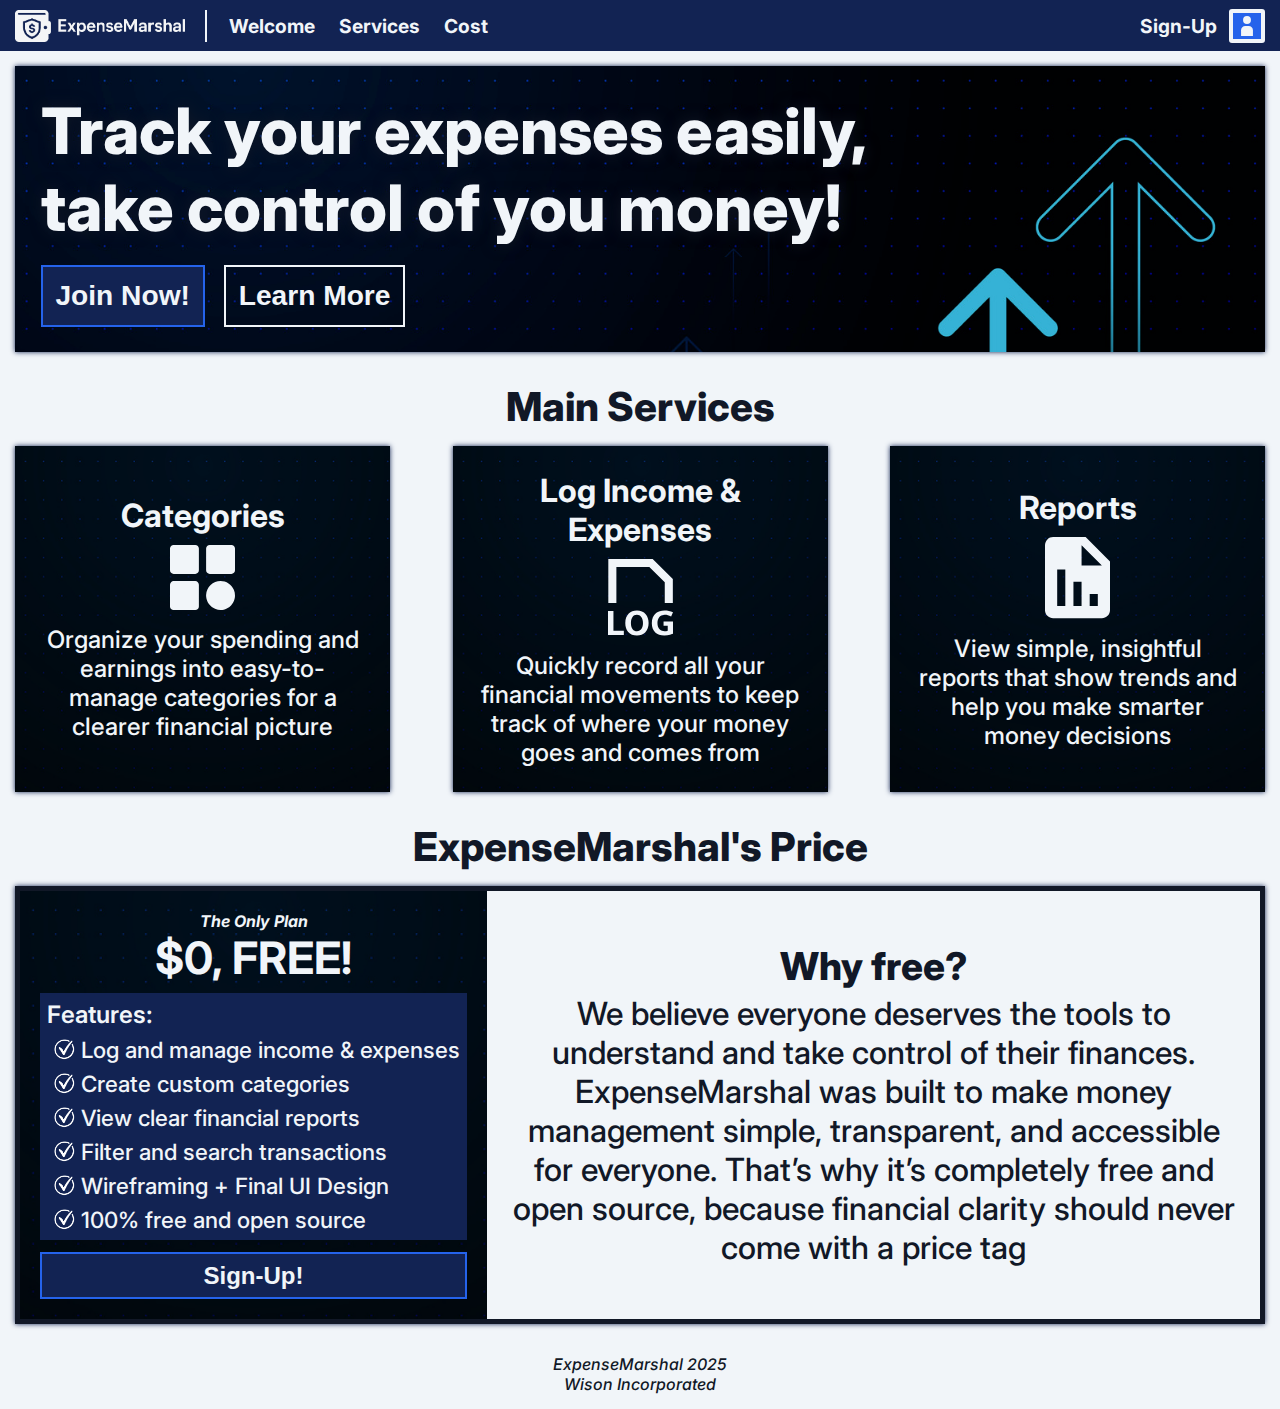
<file: index.html>
<!DOCTYPE html>
<html lang="en">

<head>
    <meta name="description" content="ExpenseMarshal is a free, open-source tool that helps you log expenses, organize categories, and view clear reports to take control of your finances.">
    <meta charset="UTF-8" content="text format">
    <meta name="viewport" content="width=device-width, initial-scale=1.0">
    <title>ExpenseMarshal</title>
    <link rel="icon" href="./img/logo_and_header/ExpenseMarshal_Logo_White_32x32.png" type="image/png" sizes="32x32">
    <link rel="stylesheet" href="./css/style.css">
    <link rel="stylesheet" href="./css/size_style.css">
    <link rel="preconnect" href="https://fonts.googleapis.com">
    <link rel="preconnect" href="https://fonts.gstatic.com" crossorigin>
    <link rel="stylesheet" href="https://fonts.googleapis.com/css2?family=Inter:ital,opsz,wght@0,14..32,100..900;1,14..32,100..900&display=swap">
</head>

<body>
    <main>
    <!-------------------------------------------HEADER--------------------------------------------->
    <section id="header">
        <header>
            <div id="hamburger">
                <button onclick="index_dropDown_menu()" aria-label="Hamburger Menu"><svg viewBox="0 0 32 32"><path d="M4,10h24c1.104,0,2-0.896,2-2s-0.896-2-2-2H4C2.896,6,2,6.896,2,8S2.896,10,4,10z M28,14H4c-1.104,0-2,0.896-2,2  s0.896,2,2,2h24c1.104,0,2-0.896,2-2S29.104,14,28,14z M28,22H4c-1.104,0-2,0.896-2,2s0.896,2,2,2h24c1.104,0,2-0.896,2-2  S29.104,22,28,22z"/></svg></button>
            </div>
            <div id="header_left">
                <div>
                    <img loading="eager" src="./img/logo_and_header/ExpenseMarshal Logo (white).png" alt="COMPANY LOGO">
                </div>
                <nav>
                    <ul>
                        <li><a href="#">Welcome</a></li>
                        <li><a href="#services">Services</a></li>
                        <li><a href="#cost">Cost</a></li>
                    </ul>
                </nav>
            </div>
            <div id="header_right">
                <a href="sign-up.html">Sign-Up</a>
                <div title="Log-In">
                    <a href="log-in.html"><div>
                        <button aria-label="Log-In"><svg viewBox="0 0 60.671 60.671">
                            <g>
                                <ellipse cx="30.336" cy="12.097" rx="11.997" ry="12.097"/>
                                <path d="M35.64,30.079H25.031c-7.021,0-12.714,5.739-12.714,12.821v17.771h36.037V42.9C48.354,35.818,42.661,30.079,35.64,30.079z" />
                            </g>
                        </svg></button>
                    </div></a>
                </div>
            </div>
        </header>
        <div id="index_drop-down">
            <nav>
                <ul>
                    <li><a onclick="index_dropDown_menu()" href="#">Welcome</a></li>
                    <li><a onclick="index_dropDown_menu()" href="#services">Services</a></li>
                    <li><a onclick="index_dropDown_menu()" href="#cost">Cost</a></li>
                    <li><a onclick="index_dropDown_menu()" href="log-in.html">Log in</a></li>
                    <li><a onclick="index_dropDown_menu()" href="sign-up.html">Sign-Up</a></li>
                </ul>
            </nav>
        </div>
    </section>
    <div id="top_space">Howdy!: this is hidden text</div>
    <!-------------------------------------------HERO--------------------------------------------->
    <section id="hero">
        <div>
            <p>Track your expenses easily, <br>take control of you money!</p>
        </div>
        <div class="buttons">
            <a href="sign-up.html"><button aria-label="Sign-Up">Join Now!</button></a>
            <button aria-label="More info about the software">Learn More</button>
        </div>
    </section>
    <!-------------------------------------------SERVICES--------------------------------------------->
    <section id="services">
        <div><p>Main Services</p></div>
        <div id="services">
            <div>
                <h2>Categories</h2>
                <div><svg viewBox="0 0 80 80"><path d="M31.1111 0H4.44444C3.2657 0 2.13524 0.468252 1.30175 1.30175C0.468252 2.13524 0 3.2657 0 4.44444V31.1111C0 32.2899 0.468252 33.4203 1.30175 34.2538C2.13524 35.0873 3.2657 35.5556 4.44444 35.5556H31.1111C32.2899 35.5556 33.4203 35.0873 34.2538 34.2538C35.0873 33.4203 35.5556 32.2899 35.5556 31.1111V4.44444C35.5556 3.2657 35.0873 2.13524 34.2538 1.30175C33.4203 0.468252 32.2899 0 31.1111 0ZM75.5556 0H48.8889C47.7102 0 46.5797 0.468252 45.7462 1.30175C44.9127 2.13524 44.4444 3.2657 44.4444 4.44444V31.1111C44.4444 32.2899 44.9127 33.4203 45.7462 34.2538C46.5797 35.0873 47.7102 35.5556 48.8889 35.5556H75.5556C76.7343 35.5556 77.8648 35.0873 78.6983 34.2538C79.5318 33.4203 80 32.2899 80 31.1111V4.44444C80 3.2657 79.5318 2.13524 78.6983 1.30175C77.8648 0.468252 76.7343 0 75.5556 0ZM31.1111 44.4444H4.44444C3.2657 44.4444 2.13524 44.9127 1.30175 45.7462C0.468252 46.5797 0 47.7102 0 48.8889V75.5556C0 76.7343 0.468252 77.8648 1.30175 78.6983C2.13524 79.5318 3.2657 80 4.44444 80H31.1111C32.2899 80 33.4203 79.5318 34.2538 78.6983C35.0873 77.8648 35.5556 76.7343 35.5556 75.5556V48.8889C35.5556 47.7102 35.0873 46.5797 34.2538 45.7462C33.4203 44.9127 32.2899 44.4444 31.1111 44.4444ZM62.2222 44.4444C65.7005 44.4445 69.1023 45.4648 72.0064 47.3791C74.9105 49.2934 77.1892 52.0175 78.5604 55.2141C79.9315 58.4107 80.3348 61.9393 79.7204 65.3628C79.1059 68.7864 77.5007 71.9545 75.1034 74.4747C72.7062 76.9949 69.6223 78.7566 66.2338 79.5415C62.8453 80.3264 59.3009 80.1 56.0398 78.8904C52.7786 77.6808 49.9439 75.5411 47.8868 72.7363C45.8297 69.9316 44.6406 66.585 44.4667 63.1111L44.4444 62.2222L44.4667 61.3333C44.6947 56.778 46.6649 52.4845 49.9697 49.341C53.2745 46.1975 57.6611 44.4444 62.2222 44.4444Z"/></svg></div>
                <p>Organize your spending and earnings into easy-to-manage categories for a clearer financial picture</p>
            </div>
            <div>
                <h2>Log Income & Expenses</h2>
                <div><svg viewBox="0 0 68 80"><path fill-rule="evenodd" clip-rule="evenodd" d="M46.7327 0H0.332774V46.0593H8.76918V8.37447H43.2316L59.3872 24.4113V46.0593H67.8234V20.9361L46.7327 0ZM0 79.5568V54.4391H5.69651V75.1253H16.5715V79.5568H0ZM30.2858 53.9959C34.2621 53.9959 37.3097 55.2485 39.4287 57.7538C41.4645 60.1528 42.4823 63.2371 42.4822 67.0068C42.4822 71.131 41.2798 74.4104 38.8751 76.8449C36.8037 78.9483 33.9406 80 30.2858 80C26.3095 80 23.2619 78.7474 21.1429 76.2421C19.1073 73.8431 18.0894 70.7115 18.0894 66.8472C18.0894 62.8056 19.2918 59.5677 21.6966 57.1334C23.7798 55.0417 26.6429 53.9959 30.2858 53.9959ZM30.268 58.4274C28.2085 58.4274 26.6192 59.2782 25.5 60.98C24.4882 62.5161 23.9823 64.4896 23.9823 66.9004C23.9823 69.6895 24.5834 71.8521 25.7857 73.3883C26.9167 74.8418 28.4168 75.5685 30.2858 75.5685C32.3335 75.5685 33.9287 74.7118 35.0716 72.9983C36.0834 71.4856 36.5893 69.4885 36.5893 67.0068C36.5893 64.277 35.9882 62.1439 34.7859 60.6076C33.6549 59.1541 32.1488 58.4274 30.2678 58.4274M68 65.5002V78.316C66.5476 78.8006 65.5238 79.1197 64.9285 79.2732C63.0833 79.7577 61.1012 80 58.9821 80C54.8153 80 51.6427 78.9601 49.4643 76.8802C47.0476 74.5877 45.8392 71.3911 45.8392 67.2904C45.8392 62.5752 47.3392 59.0182 50.3392 56.6193C52.5178 54.8705 55.4583 53.996 59.1606 53.9959C62.3274 53.9959 65.2739 54.569 68 55.7153L66.0536 60.1291C64.7678 59.4911 63.6428 59.0449 62.6784 58.7907C61.7141 58.5367 60.6547 58.4097 59.4999 58.4097C56.7381 58.4097 54.7024 59.3019 53.3927 61.0863C52.2856 62.5988 51.732 64.59 51.732 67.06C51.732 70.0262 52.5654 72.2597 54.2321 73.7604C55.5654 74.9658 57.2202 75.5685 59.1964 75.5685C60.3511 75.5685 61.4464 75.3735 62.482 74.9836V69.9315H58.1251V65.5002H68Z"/></svg></div>
                <p>Quickly record all your financial movements to keep track of where your money goes and comes from</p>
            </div>
            <div>
                <h2>Reports</h2>
                <div><svg viewBox="0 0 64 80"><path d="M64 24L40 0H8C5.87827 0 3.84344 0.842854 2.34315 2.34315C0.842854 3.84344 0 5.87827 0 8V72C0 74.1217 0.842854 76.1566 2.34315 77.6569C3.84344 79.1571 5.87827 80 8 80H56C58.1217 80 60.1566 79.1571 61.6569 77.6569C63.1571 76.1566 64 74.1217 64 72V24ZM20 68H12V32H20V68ZM36 68H28V44H36V68ZM52 68H44V56H52V68ZM40 28H36V8L56 28H40Z"/></svg></div>
                <p>View simple, insightful reports that show trends and help you make smarter money decisions</p>
            </div>
        </div>
    </section>
    <!-------------------------------------------COST--------------------------------------------->
    <section id="cost">
        <p>ExpenseMarshal's Price</p>
        <div>
            <div id="cost_free">
                <p><b><i>The Only Plan</i></b></p>
                <h3>$0, FREE!</h3>
                <p>Features:</p>
                <ul>
                    <li><img src="./img/home/cost/Checkmark_White.png" alt="-" loading="lazy">Log and manage income & expenses</li>
                    <li><img src="./img/home/cost/Checkmark_White.png" alt="-" loading="lazy">Create custom categories</li>
                    <li><img src="./img/home/cost/Checkmark_White.png" alt="-" loading="lazy">View clear financial reports</li>
                    <li><img src="./img/home/cost/Checkmark_White.png" alt="-" loading="lazy">Filter and search transactions</li>
                    <li><img src="./img/home/cost/Checkmark_White.png" alt="-" loading="lazy">Wireframing + Final UI Design</li>
                    <li><img src="./img/home/cost/Checkmark_White.png" alt="-" loading="lazy">100% free and open source</li>
                </ul>
                <a href="sign-up.html" id="c_sign-up_button"><button aria-label="Sign-up">Sign-Up!</button></a>
            </div>
            <div id="cost_text">
                <h3>Why free?</h3>
                <p>We believe everyone deserves the tools to understand and take control of their finances. ExpenseMarshal was built to make money management simple, transparent, and accessible for everyone. That’s why it’s completely free and open source, because financial clarity should never come with a price tag</p>
            </div>
        </div>
    </section>
    <!-------------------------------------------BOTTOM--------------------------------------------->
    <section class="bottom">
        <div><p><i>ExpenseMarshal 2025<br>Wison Incorporated</i></p></div>
    </section>
    </main>
    <script src="./js/script.js"></script>
    <div id="size_error">
        <h2>:(</h2>
        <p>Sorry, your resolution is not supported</p>
        <p>If you have this page windowed, making the window bigger might solve your problem</p>
        <p>If you are on a mobile device, maybe landscape orientation might help</p>
        <p>If nothing works, sorry once again…</p>
        <p>- ExpenseMarshal</p>
    </div>
</body>

</html>
</file>
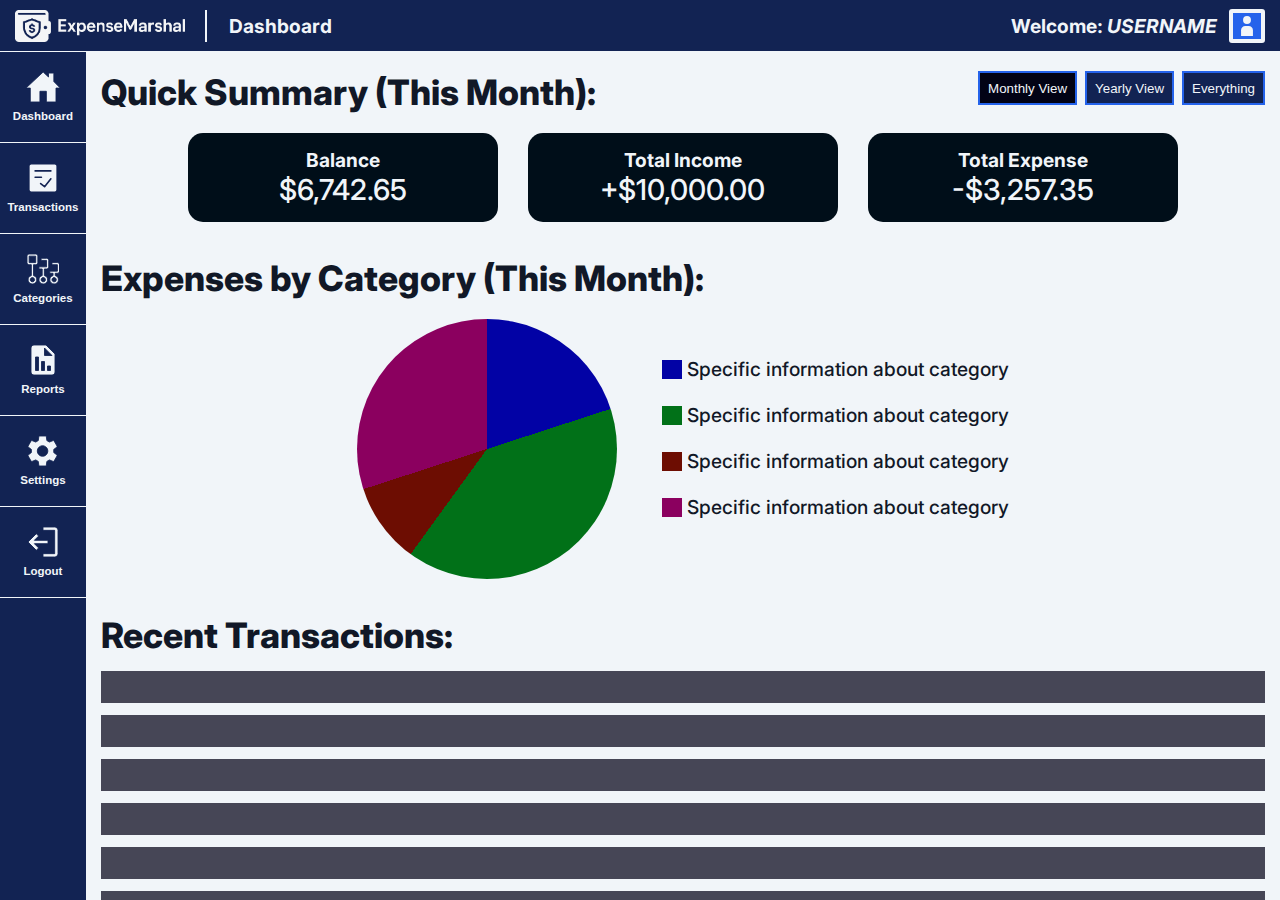
<file: dashboard_home.html>
<!DOCTYPE html>
<html lang="en">

<head>
    <meta name="description" content="ExpenseMarshal is a free, open-source tool that helps you log expenses, organize categories, and view clear reports to take control of your finances.">
    <meta charset="UTF-8" content="text format">
    <meta name="viewport" content="width=device-width, initial-scale=1.0">
    <title>ExpenseMarshal</title>
    <link rel="icon" href="./img/logo_and_header/ExpenseMarshal_Logo_White_32x32.png" type="image/png" sizes="32x32">
    <link rel="stylesheet" href="./css/style.css">
    <link rel="stylesheet" href="./css/size_style.css">
    <link rel="preconnect" href="https://fonts.googleapis.com">
    <link rel="preconnect" href="https://fonts.gstatic.com" crossorigin>
    <link rel="stylesheet" href="https://fonts.googleapis.com/css2?family=Inter:ital,opsz,wght@0,14..32,100..900;1,14..32,100..900&display=swap">
</head>

<body>
    <main>
    <!-------------------------------------------TOP HEADER--------------------------------------------->
    <section id="header">
        <header>
            <div id="hamburger">
                <button onclick="dashboard_dropDown_menu()"><svg viewBox="0 0 32 32"><path d="M4,10h24c1.104,0,2-0.896,2-2s-0.896-2-2-2H4C2.896,6,2,6.896,2,8S2.896,10,4,10z M28,14H4c-1.104,0-2,0.896-2,2  s0.896,2,2,2h24c1.104,0,2-0.896,2-2S29.104,14,28,14z M28,22H4c-1.104,0-2,0.896-2,2s0.896,2,2,2h24c1.104,0,2-0.896,2-2  S29.104,22,28,22z"/></svg></button>
            </div>
            <div id="header_left">
                <div>
                    <img loading="eager" src="./img/logo_and_header/ExpenseMarshal Logo (white).png" alt="COMPANY LOGO">
                </div>
                <nav>
                    <ul>
                        <li><a class="h_dashboard">Dashboard</a></li>
                    </ul>
                </nav>
            </div>
            <div id="header_right">
                <a class="h_dashboard">Welcome: <i>USERNAME</i></a>
                <div>
                    <a><div title="Account Settings">
                        <button><svg viewBox="0 0 60.671 60.671">
                            <g>
                                <ellipse cx="30.336" cy="12.097" rx="11.997" ry="12.097"/>
                                <path d="M35.64,30.079H25.031c-7.021,0-12.714,5.739-12.714,12.821v17.771h36.037V42.9C48.354,35.818,42.661,30.079,35.64,30.079z" />
                            </g>
                        </svg></button>
                    </div></a>
                </div>
            </div>
        </header>
    </section>
    <!-------------------------------------------TOP HEADER & CONTINUATION--------------------------------------------->
    <div id="d_main">
        <div id="side_bar">
            <a><button id="btn_dashboard"><div>
                <svg viewBox="0 0 40 35"><path d="M32.5 11.1516V1.25H26.25V5.81641L20 0L0 18.75H5V35H16.25V22.5H23.75V35H35V18.75H40L32.5 11.1516Z"/></svg>
                <p>Dashboard</p>
            </div></button></a>
            <a><button id="btn_transactions"><div>
                <svg viewBox="0 0 37 37"><path d="M33.0833 1H3.91667C3.14312 1 2.40125 1.30729 1.85427 1.85427C1.30729 2.40125 1 3.14312 1 3.91667V33.0833C1 33.8569 1.30729 34.5987 1.85427 35.1457C2.40125 35.6927 3.14312 36 3.91667 36H33.0833C33.8569 36 34.5987 35.6927 35.1457 35.1457C35.6927 34.5987 36 33.8569 36 33.0833V3.91667C36 3.14312 35.6927 2.40125 35.1457 1.85427C34.5987 1.30729 33.8569 1 33.0833 1Z" stroke-width="2" stroke-linecap="round" stroke-linejoin="round"/><path d="M15.5834 25.3056L20.4445 29.1944L28.2223 19.4722M8.77783 9.75H28.2223M8.77783 17.5278H16.5556" stroke-width="2" stroke-linecap="round" stroke-linejoin="round"/></svg>
                <p>Transactions</p>
            </div></button></a>
            <a><button id="btn_categories"><div>
                <svg viewBox="0 0 38 35"><path d="M35.4667 9.99465H29.1333V12.4933H35.4667V19.9893H26.6V22.488H30.4V25.164C29.206 25.4681 28.1654 26.1913 27.4732 27.198C26.7811 28.2046 26.485 29.4257 26.6404 30.6324C26.7958 31.839 27.392 32.9483 28.3173 33.7523C29.2426 34.5564 30.4335 35 31.6667 35C32.8999 35 34.0907 34.5564 35.016 33.7523C35.9413 32.9483 36.5376 31.839 36.693 30.6324C36.8483 29.4257 36.5522 28.2046 35.8601 27.198C35.168 26.1913 34.1274 25.4681 32.9333 25.164V22.488H35.4667C36.1382 22.487 36.782 22.2234 37.2569 21.755C37.7318 21.2867 37.999 20.6517 38 19.9893V12.4933C38 11.8306 37.7331 11.1951 37.258 10.7265C36.7829 10.2579 36.1385 9.99465 35.4667 9.99465ZM34.2 29.984C34.2 30.4781 34.0514 30.9612 33.7731 31.3721C33.4947 31.783 33.099 32.1033 32.6361 32.2924C32.1732 32.4815 31.6639 32.531 31.1724 32.4346C30.681 32.3382 30.2296 32.1002 29.8753 31.7508C29.521 31.4013 29.2798 30.9561 29.182 30.4714C29.0843 29.9867 29.1344 29.4843 29.3262 29.0278C29.5179 28.5712 29.8426 28.181 30.2592 27.9064C30.6758 27.6318 31.1656 27.4853 31.6667 27.4853C32.3382 27.4863 32.982 27.7499 33.4569 28.2182C33.9318 28.6866 34.199 29.3216 34.2 29.984ZM22.8 4.99733H16.4667V7.49599H22.8V14.992H13.9333V17.4906H17.7333V25.164C16.5393 25.4681 15.4987 26.1913 14.8066 27.198C14.1144 28.2046 13.8183 29.4257 13.9737 30.6324C14.1291 31.839 14.7253 32.9483 15.6506 33.7523C16.5759 34.5564 17.7668 35 19 35C20.2332 35 21.4241 34.5564 22.3494 33.7523C23.2747 32.9483 23.8709 31.839 24.0263 30.6324C24.1817 29.4257 23.8856 28.2046 23.1934 27.198C22.5013 26.1913 21.4607 25.4681 20.2667 25.164V17.4906H22.8C23.4719 17.4906 24.1162 17.2274 24.5913 16.7588C25.0664 16.2902 25.3333 15.6547 25.3333 14.992V7.49599C25.3333 6.8333 25.0664 6.19776 24.5913 5.72917C24.1162 5.26058 23.4719 4.99733 22.8 4.99733ZM21.5333 29.984C21.5333 30.4781 21.3848 30.9612 21.1064 31.3721C20.828 31.783 20.4324 32.1033 19.9695 32.2924C19.5066 32.4815 18.9972 32.531 18.5058 32.4346C18.0144 32.3382 17.563 32.1002 17.2087 31.7508C16.8544 31.4013 16.6131 30.9561 16.5153 30.4714C16.4176 29.9867 16.4678 29.4843 16.6595 29.0278C16.8512 28.5712 17.176 28.181 17.5926 27.9064C18.0092 27.6318 18.499 27.4853 19 27.4853C19.6716 27.4863 20.3154 27.7499 20.7902 28.2182C21.2651 28.6866 21.5323 29.3216 21.5333 29.984ZM10.1333 0H2.53333C1.86145 0 1.21709 0.263251 0.741996 0.731841C0.266904 1.20043 0 1.83598 0 2.49866V9.99465C0 10.6573 0.266904 11.2929 0.741996 11.7615C1.21709 12.2301 1.86145 12.4933 2.53333 12.4933H5.06667V25.164C3.87263 25.4681 2.83203 26.1913 2.1399 27.198C1.44778 28.2046 1.15166 29.4257 1.30705 30.6324C1.46244 31.839 2.05866 32.9483 2.98397 33.7523C3.90928 34.5564 5.10014 35 6.33333 35C7.56653 35 8.75739 34.5564 9.68269 33.7523C10.608 32.9483 11.2042 31.839 11.3596 30.6324C11.515 29.4257 11.2189 28.2046 10.5268 27.198C9.83464 26.1913 8.79403 25.4681 7.6 25.164V12.4933H10.1333C10.8052 12.4933 11.4496 12.2301 11.9247 11.7615C12.3998 11.2929 12.6667 10.6573 12.6667 9.99465V2.49866C12.6667 1.83598 12.3998 1.20043 11.9247 0.731841C11.4496 0.263251 10.8052 0 10.1333 0ZM8.86667 29.984C8.86667 30.4781 8.71809 30.9612 8.43972 31.3721C8.16136 31.783 7.7657 32.1033 7.3028 32.2924C6.83989 32.4815 6.33052 32.531 5.8391 32.4346C5.34769 32.3382 4.89629 32.1002 4.542 31.7508C4.1877 31.4013 3.94643 30.9561 3.84868 30.4714C3.75093 29.9867 3.8011 29.4843 3.99284 29.0278C4.18458 28.5712 4.50928 28.181 4.92589 27.9064C5.34249 27.6318 5.83229 27.4853 6.33333 27.4853C7.00522 27.4853 7.64958 27.7485 8.12467 28.2171C8.59976 28.6857 8.86667 29.3213 8.86667 29.984ZM2.53333 9.99465V2.49866H10.1333L10.1359 9.99465H2.53333Z"/></svg>
                <p>Categories</p>
            </div></button></a>
            <a><button id="btn_reports"><div>
                <svg viewBox="0 0 28 35"><path d="M28 10.5L17.5 0H3.5C2.57174 0 1.6815 0.368749 1.02513 1.02513C0.368749 1.6815 0 2.57174 0 3.5V31.5C0 32.4283 0.368749 33.3185 1.02513 33.9749C1.6815 34.6312 2.57174 35 3.5 35H24.5C25.4283 35 26.3185 34.6312 26.9749 33.9749C27.6313 33.3185 28 32.4283 28 31.5V10.5ZM8.75 29.75H5.25V14H8.75V29.75ZM15.75 29.75H12.25V19.25H15.75V29.75ZM22.75 29.75H19.25V24.5H22.75V29.75ZM17.5 12.25H15.75V3.5L24.5 12.25H17.5Z"/></svg>
                <p>Reports</p>
            </div></button></a>
            <a><button id="btn_settings"><div>
                <svg viewBox="0 0 34 35"><path d="M17.0039 23.625C15.3816 23.625 13.8257 22.9797 12.6785 21.831C11.5314 20.6824 10.8869 19.1245 10.8869 17.5C10.8869 15.8756 11.5314 14.3176 12.6785 13.169C13.8257 12.0203 15.3816 11.375 17.0039 11.375C18.6262 11.375 20.182 12.0203 21.3292 13.169C22.4763 14.3176 23.1208 15.8756 23.1208 17.5C23.1208 19.1245 22.4763 20.6824 21.3292 21.831C20.182 22.9797 18.6262 23.625 17.0039 23.625ZM29.9892 19.1975C30.0591 18.6375 30.1115 18.0775 30.1115 17.5C30.1115 16.9225 30.0591 16.345 29.9892 15.75L33.6768 12.8975C34.0089 12.635 34.0963 12.1625 33.8866 11.7775L30.3912 5.7225C30.1814 5.3375 29.7096 5.18 29.3251 5.3375L24.9733 7.0875C24.0645 6.405 23.1208 5.81 22.0197 5.3725L21.3731 0.735003C21.3376 0.528883 21.2304 0.342 21.0704 0.207468C20.9105 0.0729362 20.7081 -0.000559605 20.4992 3.20857e-06H13.5085C13.0716 3.20857e-06 12.7045 0.315003 12.6346 0.735003L11.988 5.3725C10.8869 5.81 9.94319 6.405 9.03439 7.0875L4.68264 5.3375C4.29815 5.18 3.82627 5.3375 3.61655 5.7225L0.12117 11.7775C-0.10603 12.1625 -0.00116799 12.635 0.330893 12.8975L4.01852 15.75C3.94861 16.345 3.89618 16.9225 3.89618 17.5C3.89618 18.0775 3.94861 18.6375 4.01852 19.1975L0.330893 22.1025C-0.00116799 22.365 -0.10603 22.8375 0.12117 23.2225L3.61655 29.2775C3.82627 29.6625 4.29815 29.8025 4.68264 29.6625L9.03439 27.895C9.94319 28.595 10.8869 29.19 11.988 29.6275L12.6346 34.265C12.7045 34.685 13.0716 35 13.5085 35H20.4992C20.9362 35 21.3032 34.685 21.3731 34.265L22.0197 29.6275C23.1208 29.1725 24.0645 28.595 24.9733 27.895L29.3251 29.6625C29.7096 29.8025 30.1814 29.6625 30.3912 29.2775L33.8866 23.2225C34.0963 22.8375 34.0089 22.365 33.6768 22.1025L29.9892 19.1975Z"/></svg>
                <p>Settings</p>
            </div></button></a>
            <a href="index.html"><button id="btn_logout"><div>
                <svg viewBox="0 0 35 35"><path d="M31.1111 35C32.1806 35 33.0957 34.6195 33.8567 33.8586C34.6176 33.0977 34.9987 32.1819 35 31.1111V3.88889C35 2.81944 34.6189 1.90426 33.8567 1.14333C33.0944 0.382407 32.1793 0.0012963 31.1111 0H17.5V3.88889H31.1111V31.1111H17.5V35H31.1111ZM9.72222 27.2222L12.3958 24.4028L7.4375 19.4444H23.3333V15.5556H7.4375L12.3958 10.5972L9.72222 7.77778L0 17.5L9.72222 27.2222Z"/></svg>
                <p>Logout</p>
            </div></button></a>
        </div>
        <div id="dashboard_content">
            <!-------------------------------------------QUICK SUMMARY--------------------------------------------->
            <section id="balance_summary">
                <div id="dashboard_top"><h1>Dashboard</h1></div>
                <div id="view_buttons">
                    <button style="background-color: rgb(2, 3, 21);">Monthly View</button>
                    <button>Yearly View</button>
                    <button>Everything</button>
                </div>
                <div id="title1">
                    <h1>Quick Summary (This Month):</h1>
                </div>
                <div id="widgets">
                    <div>
                        <h2>Balance</h2>
                        <p>$6,742.65</p>
                    </div>
                    <div>
                        <h2>Total Income</h2>
                        <p>+$10,000.00</p>
                    </div>
                    <div>
                        <h2>Total Expense</h2>
                        <p>-$3,257.35</p>
                    </div>
                </div>
            </section>
            <!-------------------------------------------QUICK SUMMARY--------------------------------------------->
            <section id="expenses">
                <div id="title2">
                    <h1>Expenses by Category (This Month):</h1>
                </div>
                <div id="chart_div">
                    <div id="chart"></div>
                    <div id="chart_categories">
                        <div><div class="holder" style="background-color: rgb(2,2,165);"></div><p>Specific information about category</p></div>
                        <div><div class="holder" style="background-color: rgb(1,113,24);"></div><p>Specific information about category</p></div>
                        <div><div class="holder" style="background-color: rgb(109,13,2);"></div><p>Specific information about category</p></div>
                        <div><div class="holder" style="background-color: rgb(139,0,95);"></div><p>Specific information about category</p></div>
                    </div>
                </div>
            </section>
            <!-------------------------------------------RECENT TRANSACTIONS--------------------------------------------->
            <section id="recent_transactions">
                <div id="title3">
                    <h1>Recent Transactions:</h1>
                </div>
                <div id="r_transactions">
                    <div class="trans"></div>
                    <div class="trans"></div>
                    <div class="trans"></div>
                    <div class="trans"></div>
                    <div class="trans"></div>
                    <div class="trans"></div>
                </div>
            </section>
            <!-------------------------------------------BOTTOM--------------------------------------------->
            <section class="bottom">
                <div><p><i>ExpenseMarshal 2025<br>Wison Incorporated</i></p></div>
            </section>
        </div>
    </div>
    </main>
    <script src="./js/script.js"></script>
    <div id="size_error">
        <h2>:(</h2>
        <p>Sorry, your resolution is not supported</p>
        <p>If you have this page windowed, making the window bigger might solve your problem</p>
        <p>If you are on a mobile device, maybe landscape orientation might help</p>
        <p>If nothing works, sorry once again…</p>
        <p>- ExpenseMarshal</p>
    </div>
</body>

</html>
</file>
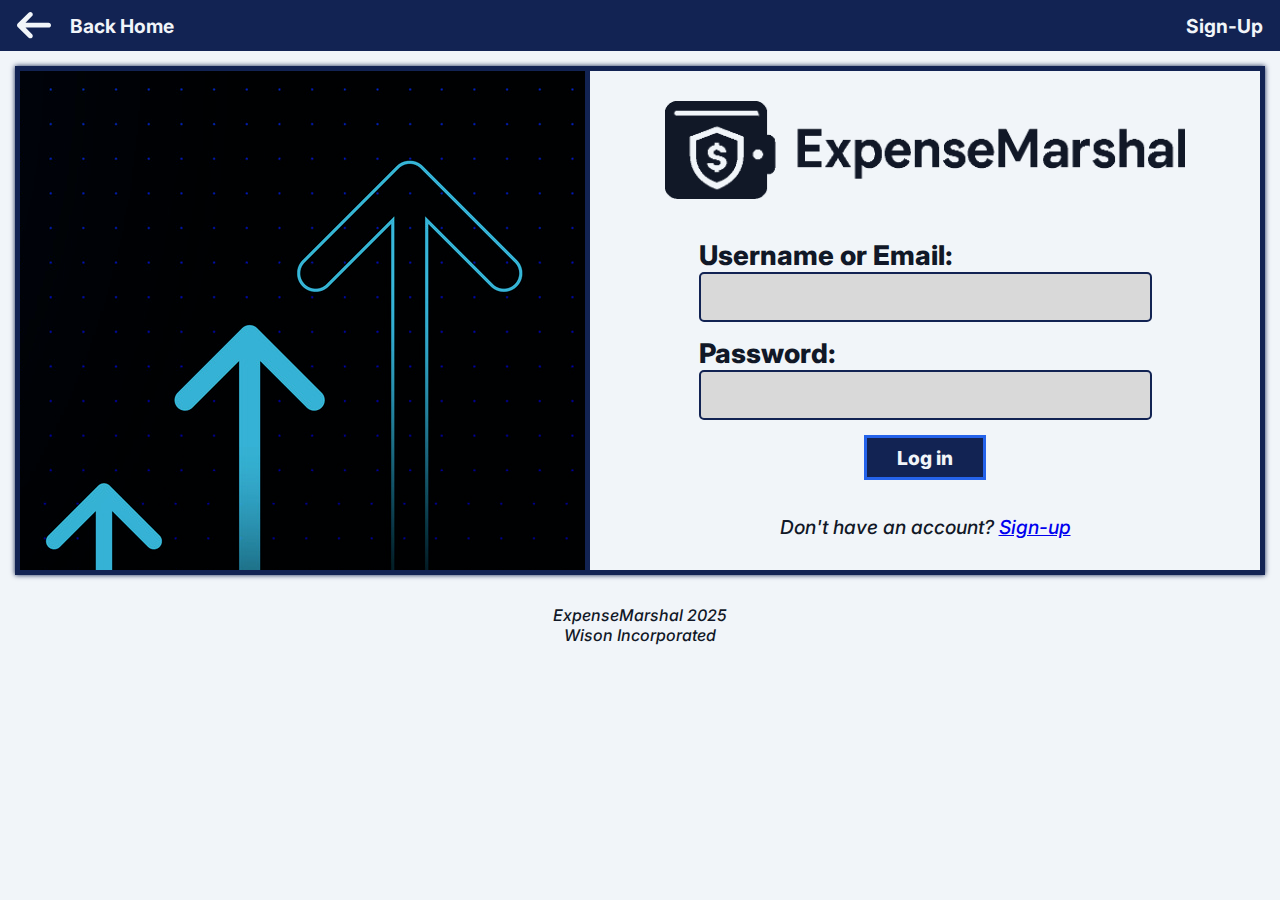
<file: log-in.html>
<!DOCTYPE html>
<html lang="en">

<head>
    <meta name="description" content="ExpenseMarshal is a free, open-source tool that helps you log expenses, organize categories, and view clear reports to take control of your finances.">
    <meta charset="UTF-8" content="text format">
    <meta name="viewport" content="width=device-width, initial-scale=1.0">
    <title>ExpenseMarshal</title>
    <link rel="icon" href="./img/logo_and_header/ExpenseMarshal_Logo_White_32x32.png" type="image/png" sizes="32x32">
    <link rel="stylesheet" href="./css/style.css">
    <link rel="stylesheet" href="./css/size_style.css">
    <link rel="preconnect" href="https://fonts.googleapis.com">
    <link rel="preconnect" href="https://fonts.gstatic.com" crossorigin>
    <link rel="stylesheet" href="https://fonts.googleapis.com/css2?family=Inter:ital,opsz,wght@0,14..32,100..900;1,14..32,100..900&display=swap">
</head>

<body id="log-in_body">
    <main>
    <!-------------------------------------------HEADER--------------------------------------------->
    <section id="header">
        <header>
            <div id="header_left">
                <div>
                    <a href="index.html"><button aria-label="Back to welcome"><svg viewBox="0 0 40 31">
                                <path
                                    d="M17.7339 0.826064C17.1981 0.297135 16.4715 0 15.7139 0C14.9563 0 14.2297 0.297135 13.6939 0.826064L0.836544 13.5223C0.300903 14.0514 0 14.7689 0 15.517C0 16.2652 0.300903 16.9827 0.836544 17.5118L13.6939 30.208C14.2328 30.7219 14.9545 31.0063 15.7036 30.9999C16.4528 30.9935 17.1694 30.6967 17.6991 30.1736C18.2289 29.6505 18.5294 28.9429 18.5359 28.2031C18.5424 27.4634 18.2544 26.7507 17.7339 26.2186L9.99954 18.3384H37.1428C37.9006 18.3384 38.6273 18.0412 39.1631 17.5121C39.699 16.9829 40 16.2653 40 15.517C40 14.7688 39.699 14.0511 39.1631 13.522C38.6273 12.9929 37.9006 12.6956 37.1428 12.6956H9.99954L17.7339 4.81551C18.2696 4.28642 18.5705 3.56892 18.5705 2.82079C18.5705 2.07265 18.2696 1.35515 17.7339 0.826064Z" />
                            </svg></button></a>
                    <a href="index.html">
                        <p>Back Home</p>
                    </a>
                </div>
            </div>
            <div id="header_right">
                <a href="sign-up.html" class="log-in_sign-up">Sign-Up</a>
            </div>
        </header>
    </section>
    <div id="top_space">Howdy!: this is hidden text</div>
    <!-------------------------------------------LOG-IN--------------------------------------------->
    <section id="log-in">
        <div>
            <div id="log-in_picture">
                <img src="./img/home/hero/hero_background_dark.png">
            </div>
            <div id="log-in_form_div">
                <div>
                    <img src="./img/logo_and_header/ExpenseMarshal Logo (Dark Blue).png" alt="Company Logo">
                </div>
                <div>
                    <form id="log-in_form" action="dashboard_home.html">
                        <fieldset>
                            <label for="log-in_username_email">Username or Email:</label>
                            <input type="email" id="log-in_username_email">
                        </fieldset>
                        <fieldset>
                            <label for="log-in_password">Password:</label>
                            <input type="password" id="log-in_password">
                        </fieldset>
                        <fieldset>
                            <button aria-label="Log-In">Log in</button>
                        </fieldset>
                    </form>
                </div>
                <div>
                    <p><i>Don't have an account?&nbsp;<a href="sign-up.html">Sign-up</a></i></p>
                </div>
            </div>
        </div>
    </section>
    <!-------------------------------------------BOTTOM--------------------------------------------->
    <section class="bottom">
        <div><p><i>ExpenseMarshal 2025<br>Wison Incorporated</i></p></div>
    </section>
    </main>
    <div id="size_error">
        <h2>:(</h2>
        <p>Sorry, your resolution is not supported</p>
        <p>If you have this page windowed, making the window bigger might solve your problem</p>
        <p>If you are on a mobile device, maybe landscape orientation might help</p>
        <p>If nothing works, sorry once again…</p>
        <p>- ExpenseMarshal</p>
    </div>
</body>

</html>
</file>
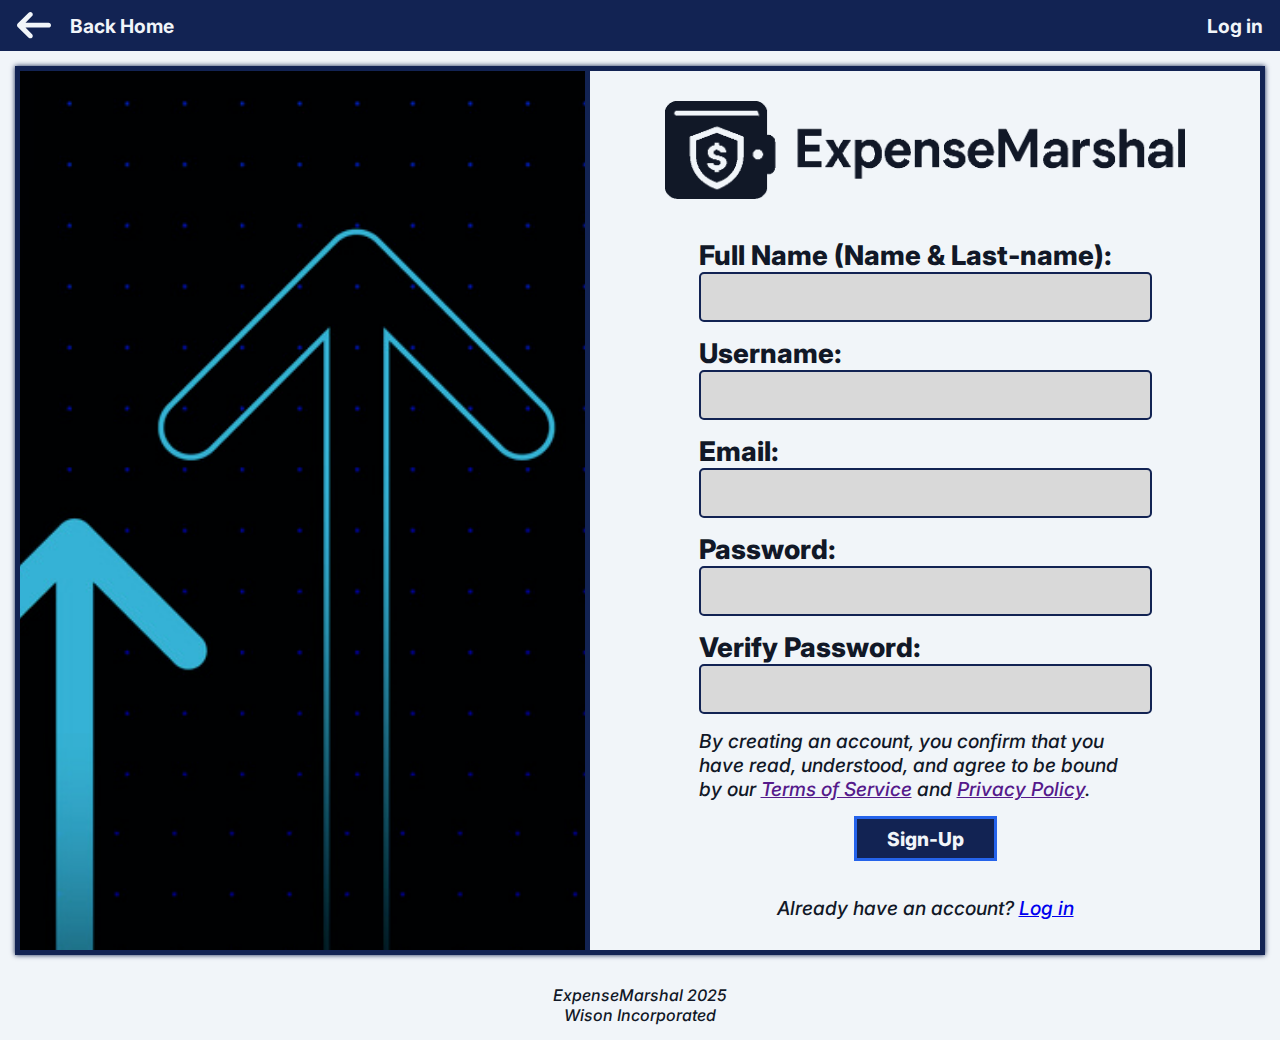
<file: sign-up.html>
<!DOCTYPE html>
<html lang="en">

<head>
    <meta name="description" content="ExpenseMarshal is a free, open-source tool that helps you log expenses, organize categories, and view clear reports to take control of your finances.">
    <meta charset="UTF-8" content="text format">
    <meta name="viewport" content="width=device-width, initial-scale=1.0">
    <title>ExpenseMarshal</title>
    <link rel="icon" href="./img/logo_and_header/ExpenseMarshal_Logo_White_32x32.png" type="image/png" sizes="32x32">
    <link rel="stylesheet" href="./css/style.css">
    <link rel="stylesheet" href="./css/size_style.css">
    <link rel="preconnect" href="https://fonts.googleapis.com">
    <link rel="preconnect" href="https://fonts.gstatic.com" crossorigin>
    <link rel="stylesheet" href="https://fonts.googleapis.com/css2?family=Inter:ital,opsz,wght@0,14..32,100..900;1,14..32,100..900&display=swap">
</head>

<body id="log-in_body">
    <main>
    <!-------------------------------------------HEADER--------------------------------------------->
    <section id="header">
        <header>
            <div id="header_left">
                <div>
                    <a href="index.html"><button aria-label="Back to welcome"><svg viewBox="0 0 40 31">
                                <path
                                    d="M17.7339 0.826064C17.1981 0.297135 16.4715 0 15.7139 0C14.9563 0 14.2297 0.297135 13.6939 0.826064L0.836544 13.5223C0.300903 14.0514 0 14.7689 0 15.517C0 16.2652 0.300903 16.9827 0.836544 17.5118L13.6939 30.208C14.2328 30.7219 14.9545 31.0063 15.7036 30.9999C16.4528 30.9935 17.1694 30.6967 17.6991 30.1736C18.2289 29.6505 18.5294 28.9429 18.5359 28.2031C18.5424 27.4634 18.2544 26.7507 17.7339 26.2186L9.99954 18.3384H37.1428C37.9006 18.3384 38.6273 18.0412 39.1631 17.5121C39.699 16.9829 40 16.2653 40 15.517C40 14.7688 39.699 14.0511 39.1631 13.522C38.6273 12.9929 37.9006 12.6956 37.1428 12.6956H9.99954L17.7339 4.81551C18.2696 4.28642 18.5705 3.56892 18.5705 2.82079C18.5705 2.07265 18.2696 1.35515 17.7339 0.826064Z" />
                            </svg></button></a>
                    <a href="index.html">
                        <p>Back Home</p>
                    </a>
                </div>
            </div>
            <div id="header_right">
                <a href="log-in.html" class="log-in_sign-up">Log in</a>
            </div>
        </header>
    </section>
    <div id="top_space">Howdy!: this is hidden text</div>
    <!-------------------------------------------SIGN-UP--------------------------------------------->
    <section id="sign-up">
        <div>
            <div id="sign-up_picture">
                <img src="./img/home/hero/hero_background_dark.png">
            </div>
            <div id="sign-up_form_div">
                <div>
                    <img src="./img/logo_and_header/ExpenseMarshal Logo (Dark Blue).png" alt="Company Logo">
                </div>
                <div>
                    <form id="sign-up_form" action="dashboard_home.html">
                        <fieldset>
                            <label for="sign-up_name">Full Name (Name & Last-name):</label>
                            <input type="text" id="sign-up_name">
                        </fieldset>
                        <fieldset>
                            <label for="sign-up_username">Username:</label>
                            <input type="text" id="sign-up_username">
                        </fieldset>
                        <fieldset>
                            <label for="sign-up_email">Email:</label>
                            <input type="email" id="sign-up_email">
                        </fieldset>
                        <fieldset>
                            <label for="sign-up_password">Password:</label>
                            <input type="password" id="sign-up_password">
                        </fieldset>
                        <fieldset>
                            <label for="sign-up_password_verify">Verify Password:</label>
                            <input type="password" id="sign-up_password_verify">
                        </fieldset>
                        <div><p><i>By creating an account, you confirm that you have read, understood, and agree to be bound by our&nbsp;<a href="">Terms of Service</a>&nbsp;and&nbsp;<a href="">Privacy Policy</a>.</i></p></div>
                        <fieldset>
                            <button aria-label="Sign-Up">Sign-Up</button>
                        </fieldset>
                    </form>
                </div>
                <div>
                    <p><i>Already have an account?&nbsp;<a href="log-in.html">Log in</a></i></p>
                </div>
            </div>
        </div>
    </section>
    <!-------------------------------------------BOTTOM--------------------------------------------->
    <section class="bottom">
        <div><p><i>ExpenseMarshal 2025<br>Wison Incorporated</i></p></div>
    </section>
    </main>
    <div id="size_error">
        <h2>:(</h2>
        <p>Sorry, your resolution is not supported</p>
        <p>If you have this page windowed, making the window bigger might solve your problem</p>
        <p>If you are on a mobile device, maybe landscape orientation might help</p>
        <p>If nothing works, sorry once again…</p>
        <p>- ExpenseMarshal</p>
    </div>
</body>

</html>
</file>
<file: css/style.css>
:root{
    --main: #122353; /*Buttons, header, and more*/
    --main_dark: #0c1736; /*main color but darker*/
    --secundary: #F1F5F9; /*Font, and others, background*/
    --third: #111827; /*Font*/
    --vivid_blue: #2563EB; /*Extra*/
    --input_background: #d9d9d9; /*Background for inputs*/
    --widgets: #000e19; /*Background color for the widgets*/
}
*{
    margin: 0px 0px 0px 0px;
    padding: 0px 0px 0px 0px;
}
body{
    color: var(--secundary);
    background: var(--secundary);
    font-size: 1.2rem;
    font-family: "Inter";
    font-weight: 500;
}
section{
    margin: 0px 15px 0px 15px;
}
button{
    display: flex;
    padding: 8px 8px 7px 8px;
    color: var(--secundary);
    border: 2px solid var(--vivid_blue);
    background-color: var(--main);
}
div#size_error{
    display: none;
}

/*------------------------------------------ENTRANCE PAGE------------------------------------------*/
/*------------------------------------------ENTRANCE PAGE------------------------------------------*/
/*--------------------------------------ENTRANCE PAGE: HEADER--------------------------------------*/
section#header > div#index_drop-down{
    display: none;
}
section#header{
    background-color: var(--main);
    position: fixed;
    width: 100%;
    margin: 0px 0px 0px 0px;
}
section#header header div#hamburger{
    display: none;
}
section#header header{
    display: flex;
    align-items: center;
    height: 3.2rem;
    justify-content: space-between;
}
section#header header div#header_left div{
    display: flex;
    align-items: center;
}
section#header header > div{
    display: flex;
    align-items: center;
}
section#header header > div img{
    height: 2rem;
    border-right: 2px solid var(--secundary);
    padding-right: 20px;
    margin-right: 20px;
    margin-left: 15px;
}
section#header header > div nav ul{
    display: flex;
    gap: 20px;
    list-style-type: none;
}
section#header header > div nav ul li a, section#header header > div > a{
    text-decoration: none;
    font-weight: 700;
    color: var(--secundary);
    border: 2px solid var(--main);
    text-wrap: nowrap;
}
section#header header > div nav ul li a:hover, section#header header > div > a:hover{
    border-bottom: 2px solid var(--secundary);    
}
section#header header div#header_right{
    display: flex;
    margin-left: 15px;
    align-items: center;
}
section#header header div#header_right div div{
    display: flex;
    align-items: center;
    justify-content: center;
    background: var(--vivid_blue);
    padding: 3px 4px 3px 4px;
    border-radius: 3px;
    border: 4px solid var(--secundary);
    margin-right: 15px;
    margin-left: 10px;
}
section#header header div#header_right div div:hover{
    background: var(--main);
    cursor: pointer;
}
section#header header div#header_right div svg{
    width: 20px;
}
section#header header div#header_right div svg g ellipse, section#header header div#header_right div svg g path{
    fill: var(--secundary);
}
div#top_space{
    height: 3.2rem;
    text-align: center;
    font-size: 3px;
    user-select: none;
    color: var(--main);
    background-color: var(--main);
}
section#header header button{
    padding: 0px 0px 0px 0px;
    border: 0px 0px 0px 0px;
    margin: 0px 0px 0px 0px;
    border: none;
    background-color: transparent;
}
section#header header button:hover{
    cursor: pointer;
}

/*--------------------------------------ENTRANCE PAGE: HERO--------------------------------------*/
section#hero{
    margin-top: 15px;
    margin-bottom: 15px;
    background-image: url("../img/home/hero/hero_background_dark.png");
    background-size: cover;
    padding: 2vw;
    box-shadow: 0 0 5px var(--main);
}
section#hero div:first-child p{
    font-size: 5vw;
    font-weight: 800;
    margin-bottom: 1.5vw;
    text-shadow: 0 0 15px var(--third);
}
section#hero div.buttons{
    display: flex;
    gap: 1.5vw;
}
section#hero div.buttons a{
    text-decoration: none;
}
section#hero div.buttons button{
    font-size: 2.2vw;
    text-wrap: nowrap;
    text-decoration: none;
    padding: 1vw 1vw 1vw 1vw;
    font-weight: 600;
    border-width: 0.22vw;
    border-color: var(--vivid_blue);
}
section#hero div.buttons button:nth-child(2){
    background-color: transparent;
    border-color: var(--secundary);
}
section#hero div.buttons button:nth-child(2):hover{
    text-decoration: underline;
    cursor: pointer;
    background-color: var(--third);
}
section#hero div.buttons button:first-child:hover{
    text-decoration: underline;
    background-color: var(--main_dark);
    cursor: pointer;
}

/*--------------------------------------ENTRANCE PAGE: Services--------------------------------------*/
section#services{
    margin-top: 30px;
    margin-bottom: 15px;
    display: flex;
    flex-direction: column;
    place-items: center;
}
section#services > div:first-child{
    text-align: center;
    color: var(--third);
    font-size: 2.5rem;
    font-weight: 800;
}
section#services div#services{
    display: grid;
    margin-top: 15px;
    grid-template-columns: 1fr 1fr 1fr 1fr 1fr;
    place-items: center;
    width: 100%;
    max-width: 1400px;
    gap: 5px;
}
section#services div#services > div{
    background-image: url("../img/home/services/service_back_dark.png");
    background-size: cover;
    display: flex;
    flex-direction: column;
    justify-content: center;
    padding: 0px 25px 0px 25px;
    text-align: center;
    gap: 10px;
    height: 100%;
    width: 325px;
    box-shadow: 0 0 5px var(--main);
}
section#services div#services > div > div svg{
    fill: var(--secundary);
    width: 65px;
}
section#services div#services > div:nth-child(1){
    grid-column: 1;
}
section#services div#services > div:nth-child(2){
    grid-column: 3;
}
section#services div#services > div:nth-child(3){
    grid-column: 5;
}
section#services div#services > div h2{
    margin-top: 25px;
    font-size: 2rem;
}
section#services div#services > div p{
    margin-bottom: 25px;
    font-size: 1.5rem;
}

/*--------------------------------------ENTRANCE PAGE: COST--------------------------------------*/
section#cost{
    margin-top: 30px;
    margin-bottom: 15px;
}
section#cost > p{
    color: var(--third);
    font-size: 2.5rem;
    font-weight: 800;
    text-align: center;
    margin-bottom: 15px;
}
section#cost div div#cost_free ul > li > img{
    padding: 0px 5px 0 5px;
    width: 1.5rem;
}
section#cost > div{
    display: grid;
    grid-template-columns: auto auto 1fr 1fr;
    border: 5px solid var(--third);
    box-shadow: 0 0 5px var(--main);
}
section#cost div div#cost_free{
    background-image: url("../img/home/services/service_back_dark.png");
    background-size: cover;
    display: flex;
    flex-direction: column;
    width: fit-content;
    padding: 20px;
}
section#cost div div#cost_free h3{
    padding: 0px 0px 8px 0px;
    font-size: 2.8rem;
}
section#cost div div#cost_free p:first-child{
    font-size: 1.0rem;
    padding-bottom: 0px;
}
section#cost div div#cost_free p:first-child, section#cost div div#cost_free h3{
    text-align: center;
}
section#cost div div#cost_free ul{
    list-style-type: none;
    text-align: left;
    height: 100%;
}
section#cost div div#cost_free ul, section#cost div div#cost_free p:nth-child(3){
    background-color: var(--main);
    padding: 7px 7px 0px 7px;
}
section#cost div div#cost_free p:nth-child(3){
    font-size: 1.5rem;
    font-weight: 600;
}
section#cost div div#cost_free ul > li{
    display: flex;
    align-items: center;
    font-size: 1.4rem;
    margin-bottom: 7px;
    text-wrap: nowrap;
}
section#cost div div#cost_free a{
    text-decoration: none;
}
section#cost div div#cost_free a button{
    margin-top: 12px;
    color: var(--secundary);
    font-size: 1.5rem;
    font-weight: 600;
    justify-content: center;
    width: 100%;
}
section#cost div div#cost_free a button:hover{
    background-color: var(--main_dark);
    text-decoration: underline;
    cursor: pointer;
}
section#cost div div#cost_text{
    display: flex;
    flex-direction: column;
    justify-content: center;
    width: 100%;
    color: var(--third);
}
section#cost div div#cost_text h3{
    text-align: center;
    font-weight: 800;
    padding-top: 20px;
    font-size: 3vw;
}
section#cost div div#cost_text p{
    font-size: 2.5vw;
    padding: 5px 20px 20px 20px;
    text-align: center;
}

/*--------------------------------------ENTRANCE PAGE: BOTTOM--------------------------------------*/
section.bottom{
    color: var(--third);
    margin-top: 30px;
    margin-bottom: 15px;
    text-align: center;
    font-size: 1rem;
}





/*-----------------------------------------LOG-IN PAGE--------------------------------------------*/
/*-----------------------------------------LOG-IN PAGE--------------------------------------------*/
/*--------------------------------------LOG-IN PAGE: HEADER---------------------------------------*/
body#log-in_body{
    display: inline;
}

section#header header div#header_left div svg{
    fill: var(--secundary);
    width: 34px;
    margin-left: 15px;
    margin-right: 15px;
}
section#header header div#header_left div a{
    font-weight: 700;
    font-size: 1.2rem;
    border: 2px solid var(--main);
    color: var(--secundary);
    text-decoration: none;
}
section#header header div#header_left div a:hover{
    border-bottom: 2px solid var(--secundary);
    cursor: pointer;
}
section#header header div#header_left div a button svg:hover{
    fill: var(--third);
}
section#header header div#header_left div > a:first-child:hover{
    border: 2px solid var(--main);
}
section#header header div#header_right > a.log-in_sign-up{
    margin-right: 15px;
}

/*--------------------------------------LOG--IN PAGE: LOG-IN---------------------------------------*/
section#log-in{
    margin-top: 15px;
    margin-bottom: 15px;
    max-width: 1830px;
}
section#log-in div#log-in_picture{
    overflow: hidden;
    width: 100%;
    border-right: 5px solid var(--main);
    max-width: 565.062px;
}
section#log-in div#log-in_picture img{
    height: 100%;
    float: right;
}
section#log-in > div{
    display: flex;
    border: 5px solid var(--main);
    box-shadow: 0 0 5px var(--main);
}
section#log-in > div div#log-in_form_div{
    display: flex;
    flex-direction: column;
    align-items: center;
    width: 100%;
    gap: 20px;
    margin: 30px;
}
section#log-in > div div#log-in_form_div div img{
    width: 520px;
    margin-bottom: 15px;
}
section#log-in > div div#log-in_form_div form#log-in_form fieldset{
    display: flex;
    flex-direction: column;
    align-items: center;
}
section#log-in > div div#log-in_form_div form#log-in_form fieldset label{
    font-family: 'Inter';
    font-size: 1.7rem;
    font-weight: 800;
    text-align: left;
    width: 100%;
    color: var(--third);
}
section#log-in > div div#log-in_form_div form#log-in_form fieldset button{
    border: 3px solid var(--vivid_blue);
    width: fit-content;
    font-family: 'Inter';
    font-size: 1.2rem;
    font-weight: 800;
    padding-left: 30px;
    padding-right: 30px;
}
section#log-in > div div#log-in_form_div form#log-in_form fieldset button:hover{
    background-color: var(--main_dark);
    cursor: pointer;
    text-decoration: underline;
}
section#log-in > div div#log-in_form_div form#log-in_form fieldset input{
    height: 30px;
    padding: 8px 12px 8px 12px;
    font-family: 'Inter';
    font-weight: 600;
    font-size: 1.2rem;
    margin-bottom: 15px;
    background-color: var(--input_background);
    border: 2px solid var(--main);
    border-radius: 5px;
    width: 425px;
}
section#log-in > div div#log-in_form_div form#log-in_form fieldset, section#log-in > div div#log-in_form_div form#log-in_form fieldset{
    border: none;
}
section#log-in > div div#log-in_form_div > div:nth-child(3){
    margin-top: 15px;
    color: var(--third);
}

/*--------------------------------------SIGN-UP PAGE: Sign-up---------------------------------------*/
section#sign-up{
    margin-top: 15px;
    margin-bottom: 15px;
    max-width: 1830px;
}
section#sign-up div#sign-up_picture{
    overflow: hidden;
    width: 100%;
    border-right: 5px solid var(--main);
    max-width: 565.062px;
}
section#sign-up div#sign-up_picture img{
    height: 100%;
    float: right;
    margin-right: -80px;
}
section#sign-up > div{
    display: flex;
    border: 5px solid var(--main);
    box-shadow: 0 0 5px var(--main);
}
section#sign-up > div div#sign-up_form_div{
    display: flex;
    flex-direction: column;
    align-items: center;
    width: 100%;
    gap: 20px;
    margin: 30px;
}
section#sign-up > div div#sign-up_form_div div img{
    width: 520px;
    margin-bottom: 15px;
}
section#sign-up > div div#sign-up_form_div form#sign-up_form fieldset{
    display: flex;
    flex-direction: column;
    align-items: center;
}
section#sign-up > div div#sign-up_form_div form#sign-up_form fieldset label{
    font-family: 'Inter';
    font-size: 1.7rem;
    font-weight: 800;
    text-align: left;
    width: 100%;
    color: var(--third);
}
section#sign-up > div div#sign-up_form_div form#sign-up_form fieldset button{
    border: 3px solid var(--vivid_blue);
    width: fit-content;
    font-family: 'Inter';
    font-size: 1.2rem;
    font-weight: 800;
    padding-left: 30px;
    padding-right: 30px;
}
section#sign-up > div div#sign-up_form_div form#sign-up_form fieldset button:hover{
    background-color: var(--main_dark);
    cursor: pointer;
    text-decoration: underline;
}
section#sign-up > div div#sign-up_form_div form#sign-up_form fieldset input{
    height: 30px;
    padding: 8px 12px 8px 12px;
    font-family: 'Inter';
    font-weight: 600;
    font-size: 1.2rem;
    margin-bottom: 15px;
    background-color: var(--input_background);
    border: 2px solid var(--main);
    border-radius: 5px;
    width: 425px;
}
section#sign-up > div div#sign-up_form_div form#sign-up_form fieldset, section#sign-up > div div#sign-up_form_div form#sign-up_form fieldset{
    border: none;
}
section#sign-up > div div#sign-up_form_div > div:nth-child(3){
    margin-top: 15px;
    color: var(--third);
}
section#sign-up > div div#sign-up_form_div div form#sign-up_form div{
    color: var(--third);
    word-wrap: wrap;
    width: 425px;
    font-family: 'Inter';
    margin-bottom: 15px;
}



/*------------------------------------------DASHBOARD PAGE------------------------------------------*/
/*------------------------------------------DASHBOARD PAGE------------------------------------------*/
/*--------------------------------------DASHBOARD PAGE: SIDE BAR--------------------------------------*/
section#header header a.h_dashboard:hover{
    border-color: var(--main);
}
div#d_main{
    display: flex;
    height: 100vh;
    width: 100%;
}
div#d_main div#dashboard_content{
    margin-top: 3.2rem;
    overflow-y: auto;
    overflow-x: hidden;
    scrollbar-color: var(--main) var(--input_background);
    width: 100%;
}
div#d_main div#side_bar{
    display: flex;
    flex-direction: column;
    place-items: center;
    background-color: var(--main);
    margin: 3.2rem 0px 0px 0px;
    overflow-y: auto;
    overflow-x: hidden;
    scrollbar-color: var(--secundary) var(--third);
    scrollbar-width: none;
}
div#d_main div#side_bar > a > button#btn_dashboard{
    border-top: 1.5px solid var(--secundary);
}
div#d_main div#side_bar > a >  button{
    border: none;
    width: 92px;
    display: flex;
    flex-direction: column;
    place-items: center;
    padding: 20px 0px 20px 0px;
    border-bottom: 1.5px solid var(--secundary);
}
div#d_main div#side_bar > a > button:hover{
    background-color: var(--main_dark);
    cursor: pointer;
}
div#d_main div#side_bar > a > button svg{
    fill: var(--secundary);
    stroke: var(--main);
    height: 30px;
    margin-bottom: 5px;
}
div#d_main div#side_bar > a > button p{
    font-weight: 550;
    font-size: 0.72rem;
}
div#d_main div#side_bar > a{
    text-decoration: none;
}

/*--------------------------------------DASHBOARD PAGE: Quick Summary--------------------------------------*/
section#balance_summary div#dashboard_top{
    color: var(--third);
    font-family: 'Inter';
    text-align: center;
    display: none;
}
section#balance_summary div#view_buttons{
    float: right;
    display: flex;
    gap: 8px;
}
section#balance_summary div#title1 h1{
    font-weight: 800;
    font-size: 2.2rem;
    color: var(--third);
    margin-top: 20px;
}
section#balance_summary div#widgets{
    display: flex;
    justify-content: center;
    margin-top: 20px;
    gap: 30px;
}
section#balance_summary div#widgets > div{
    background-color: var(--widgets);
    padding: 15px 15px 15px 15px;
    width: 100%;
    max-width: 280px;
    display: flex;
    flex-direction: column;
    text-align: center;
    justify-content: center;
    color: var(--secundary);
    border-radius: 15px;
}
section#balance_summary div#widgets > div h2{
    font-size: 1.2rem;
}
section#balance_summary div#widgets > div p{
    font-size: 1.8rem;
}


/*--------------------------------------DASHBOARD PAGE: Expenses by Category--------------------------------------*/
section#expenses div#title2 h1{
    font-weight: 800;
    font-size: 2.2rem;
    color: var(--third);
    margin-top: 35px;
}
section#expenses div#chart_div{
    display: flex;
    justify-content: center;
    align-items: center;
    gap: 45px;
    margin-top: 20px;
}
section#expenses div#chart_div div#chart{
    width: 260px;
    height: 260px;
    border-radius: 50%;
    background: conic-gradient(
        rgb(2, 2, 165) 0% 20%,
        rgb(1, 113, 24) 20% 60%,
        rgb(109, 13, 2) 60% 70%,
        rgb(139, 0, 95) 70% 100%
    );
}
section#expenses div#chart_div div#chart_categories > div{
    display: flex;
    align-items: center;
    gap: 5px;
    margin-bottom: 22px;
    color: var(--third);
}
section#expenses div#chart_div div#chart_categories > div > div.holder{
    width: 1.2rem;
    height: 1.2rem;
    background-color: pink;
}

/*--------------------------------------DASHBOARD PAGE: Recent Transactions--------------------------------------*/
section#recent_transactions div#title3 h1{
    font-weight: 800;
    font-size: 2.2rem;
    color: var(--third);
    margin-top: 35px;
}
section#recent_transactions div#r_transactions{
    margin-top: 15px;
    display: flex;
    flex-direction: column;
    gap: 12px;
}
section#recent_transactions div#r_transactions div.trans{
    width: 100%;
    height: 32px;
    background-color: rgb(70, 70, 86);
}
</file>
<file: css/size_style.css>
/*---------------ENTRANCE PAGE------------------------------------*/
/*---------------ENTRANCE PAGE------------------------------------*/
/*-----------ENTRANCE PAGE: Header--------------------------------*/
@media (max-width: 700px){
    section#header header{
        display: flex;
        align-items: center;
        justify-content: space-between;
    }
    section#header header > div nav{
        display: none;
    }
    section#header header div#hamburger a{
        border: none;
    }
    section#header header div#hamburger a:hover{
        border: none;
    }
    section#header header div#header_left{
        display: flex;
        justify-content: center;
    }
    section#header header div#header_left div img{
        margin-right: 0px;
    }
    section#header header > div img{
        border: none;
        margin: 0px 15px 0px 15px;
        padding: 0px 0px 0px 0px;
    }
    section#header header div#header_right > a{
        display: none;
    }
    section#header header div#header_right{
        justify-content: right;
    }
    section#header header div#header_right div div{
        margin-left: 0px;
    }
    section#header header div#hamburger{
        display: inline;
        display: flex;
        align-items: center;
        margin-left: 0px;
    }
    section#header header div#hamburger svg{
        fill: var(--secundary);
        background-color: var(--main);
        width: 34px;
        padding: 0px 0px 0px 0px;
        margin: 0px 0px 0px 15px;
    }
    section#header header div#hamburger svg:hover{
        cursor: pointer;
        fill: var(--thrid);
    }
    section#header header div#header_right a.log-in_sign-up{
        display: inline;
    }
    section#header > div#index_drop-down{
        margin: 10px 10px 10px 12px;
        text-align: center;
    }
    section#header > div#index_drop-down li{
        margin-bottom: 10px;
    }
    section#header > div#index_drop-down a{
        text-decoration: none;
        color: var(--secundary);
        font-size: 1.4rem;
    }
    section#header > div#index_drop-down a:hover{
        text-decoration: underline;
    }
}

@media (min-width: 701px){
    section#header > div#index_drop-down{
        position: fixed;
        top: -100vh;
    }
}

/*-----------ENTRANCE PAGE: Hero--------------------------------*/
@media (min-width: 1830px){
    section#hero{
        display: flex;
        flex-direction: column;
        padding: 2rem;
        width: 1720.087px;
        margin-left: auto;
        margin-right: auto;
    }
    section#hero div:first-child p{
        font-size: 5.5rem;
    }
    section#hero div.buttons{
        gap: 20px;
    }
    section#hero div.buttons button{
        font-size: 2.5rem;
        padding: 1rem 1rem 1rem 1rem;
    }
}
@media (max-width: 650px){
    section#hero{
        display: flex;
        flex-direction: column;
        padding: 10px;
    }
    section#hero div:first-child p{
        font-size: 1.7rem;
        margin-right: 5rem;
    }
    section#hero div:first-child p br{
        display: none;
    }
    section#hero div.buttons{
        gap: 10px;
    }
    section#hero div.buttons button{
        font-size: 1.2rem;
        padding: 8px 8px 8px 8px;
    }
}
@media (max-width: 415px){
    section#hero{
        text-align: center;
        align-items: center;
    }
    section#hero div:first-child p{
        margin-right: 0px;
    }
}

/*-----------ENTRANCE PAGE: Services--------------------------------*/
@media (max-width: 1194px){
    section#services div#services{
        grid-template-columns: 1fr 1fr 1fr;
    }
    section#services div#services > div{
        width: auto;
        padding: 0px 20px 0 20px;
    }
    section#services div#services > div:nth-child(1){
        grid-column: 1;
    }
    section#services div#services > div:nth-child(2){
        grid-column: 2;
    }
    section#services div#services > div:nth-child(3){
        grid-column: 3;
    }
}
@media (max-width: 930px){
    section#services div#services{
        grid-template-columns: 1fr 1fr;
        gap: 15px;
    }
    section#services div#services > div{
        width: 325px;
    }
    section#services div#services > div:nth-child(3){
        grid-column: 1 / span 2;
    }
}
@media (max-width: 800px){
    section#services div#services > div{
        width: auto;
    }
    section#services div#services > div:nth-child(3){
        width: 325px;
    }
}
@media (max-width: 650px){
    section#services div#services{
        grid-template-columns: 1fr;
        gap: 20px;
    }
    section#services div#services > div:nth-child(1){
        grid-column: 1;
        width: auto;
    }
    section#services div#services > div:nth-child(2){
        grid-column: 1;
        width: auto;
    }
    section#services div#services > div:nth-child(3){
        grid-column: 1;
        width: auto;
    }
}
@media (max-width: 415px){
    section#services > div:first-child{
        font-size: 2rem;
    }
    section#services div#services > div{
        width: auto;
    }
    section#services div#services > div:nth-child(1){
        width: auto;
    }
    section#services div#services > div:nth-child(2){
        width: auto;
    }
    section#services div#services > div:nth-child(3){
        width: auto;
    }
}


/*-----------ENTRANCE PAGE: Cost--------------------------------*/
@media (min-width: 1830px){
    section#cost{
        width: 1783.330px;
        margin-left: auto;
        margin-right: auto;
    }
    section#cost div div#cost_text h3{
        font-size: 3.5rem;
    }
    section#cost div div#cost_text p{
        font-size: 2.8rem;
    }
}
@media (max-width: 930px){
    section#cost > div{
        display: flex;
        flex-direction: column;
        align-items: center;
    }
    section#cost div div#cost_free{
        margin-top: 20px;
    }
    section#cost div div#cost_text h3{
        font-size: 1.9rem;
    }
    section#cost div div#cost_text p{
        font-size: 1.5rem;
    }
}
@media (max-width: 570px){
    section#cost > div{
        display: grid;
        grid-template-columns: 1fr;
    }
    section#cost div div#cost_text h3{
        font-size: 1.7rem;
    }
    section#cost div div#cost_text p{
        font-size: 1.2rem;
    }
    section#cost div div#cost_free{
        width: auto;
        margin: 0px 0px 0px 0px;
    }
    section#cost div div#cost_free h3{
        font-size: 7.85vw;
        padding: 0px 0px 1.6vw 0px;
    }
    section#cost div div#cost_free p:first-child{
        font-size: 2.80357vw;
    }
    section#cost div div#cost_free p:nth-child(3){
        font-size: 4.205355vw;
    }
    section#cost div div#cost_free ul > li{
        font-size: 3.924998vw;
        margin-bottom: 1.4vw;
        text-wrap: wrap;
    }
    section#cost div div#cost_free button{
        font-size: 4.205355vw;
        margin-top: 2.4vw;
    }
    section#cost div div#cost_free ul, section#cost div div#cost_free p:nth-child(3){
        padding: 1.4vw 1.4vw 0px 1.4vw;
    }
    section#cost div div#cost_free ul > li > img{
        padding: 0px 1vw 0 1vw;
        width: 4.205355vw;
    }
}
@media (max-width: 415px){
    section#cost > p{
        font-size: 2rem;
    }
}



/*---------------LOG-IN PAGE------------------------------------*/
/*---------------LOG-IN PAGE------------------------------------*/
/*-----------LOG-IN PAGE: Log-in--------------------------------*/
@media (min-width: 1830px){
    section#log-in, section#sign-up{
        width: 98%;
        margin-left: auto;
        margin-right: auto;
    }
}
@media (max-width: 930px){
    section#log-in div{
        flex-direction: column;
        place-items: center;
    }
    section#log-in > div > div#log-in_picture{
        display: none;
    }
}
@media (max-width: 650px){
    section#log-in > div div#log-in_form_div div img{
        width: 70vw;
        margin-bottom: 2vw;
    }
    section#log-in > div div#log-in_form_div form#log-in_form fieldset label{
        font-size: 4vw;
    }
    section#log-in > div div#log-in_form_div form#log-in_form fieldset button{
        font-size: 3vw;
        padding-left: 4.8vw;
        padding-right: 4.8vw;
    }
    section#log-in > div div#log-in_form_div form#log-in_form fieldset input{
        height: 5vw;
        padding: 1vw 1.5vw 1vw 1.5vw;
        font-size: 3vw;
        margin-bottom: 2vw;
        width: 62vw;
    }
    section#log-in > div div#log-in_form_div > div:nth-child(3){
        width: 100%;
        margin-top: 2vw;
        font-size: 3vw;
        text-align: center;
    }
}



/*---------------SIGN-UP PAGE------------------------------------*/
/*---------------SIGN-UP PAGE------------------------------------*/
/*-----------SIGN-UP PAGE: Sign-up--------------------------------*/
@media (max-width: 930px){
    section#sign-up div{
        flex-direction: column;
        place-items: center;
    }
    section#sign-up > div > div#sign-up_picture{
        display: none;
    }
}
@media (max-width: 650px){
    section#sign-up > div div#sign-up_form_div div img{
        width: 70vw;
        margin-bottom: 2vw;
    }
    section#sign-up > div div#sign-up_form_div form#sign-up_form fieldset label{
        font-size: 4vw;
    }
    section#sign-up > div div#sign-up_form_div form#sign-up_form fieldset button{
        font-size: 3vw;
        padding-left: 4.8vw;
        padding-right: 4.8vw;
    }
    section#sign-up > div div#sign-up_form_div form#sign-up_form fieldset input{
        height: 5vw;
        padding: 1vw 1.5vw 1vw 1.5vw;
        font-size: 3vw;
        margin-bottom: 2vw;
        width: 62vw;
    }
    section#sign-up > div div#sign-up_form_div > div:nth-child(3){
        width: 100%;
        margin-top: 2vw;
        font-size: 3vw;
        text-align: center;
    }
    section#sign-up > div div#sign-up_form_div div form#sign-up_form div{
        width: 62vw;
        margin-bottom: 2vw;
        font-size: 3vw;
    }
}


/*---------------DASHBOARD PAGE------------------------------------*/
/*---------------DASHBOARD PAGE------------------------------------*/
/*---------------DASHBOARD PAGE------------------------------------*/
@media (min-width: 1600px){
    div#d_main > div#dashboard_content > section{
        max-width: 1490px;
    }
}
@media (max-width: 954px){
    section#balance_summary div#view_buttons{
        float: none;
        display: flex;
        width: 100%;
        justify-content: center;
        margin-top: 15px;
    }
    section#balance_summary div#title1 h1{
        margin-top: 10px;
    }
}
@media (max-width: 800px){
    section#expenses div#chart_div{
        flex-direction: column;
        gap: 15px;
    }
    section#balance_summary div#widgets{
        gap: 10px;
    }
}
@media (max-width: 700px){
    div#d_main div#side_bar{
        display: none;
        position: fixed;
        width: 100%;
        height: 100%;
        place-content: center;
    }
    div#d_main div#side_bar > a{
        width: 80%;
    }
    div#d_main div#side_bar > a >  button{
        width: 100%;
        place-items: inherit;
        padding: 15px 0px 15px 0px;
    }
    div#d_main div#side_bar > a >  button#btn_logout{
        border-bottom: none;
        margin-bottom: 3.2rem;
    }
    div#d_main div#side_bar > a >  button div{
        display: flex;
        align-items: center;
        justify-content: space-between;
        margin: 0px 10px 0 10px;
        gap: 30px;
    }
    div#d_main div#side_bar > a >  button div svg{
        margin: 0px 0px 0px 0px;
    }
    div#d_main div#side_bar > a >  button div p{
        font-size: 1.2rem;
    }
    section#balance_summary div#dashboard_top{
        display: inline;
    }
    section#balance_summary div#dashboard_top h1{
        font-weight: 800;
        font-size: 3.5rem;
    }
    section#balance_summary div#view_buttons{
        margin-top: 5px;
        margin-bottom: 20px;
    }
}
@media (max-height: 417px){
    div#d_main div#side_bar{
        place-content: initial;
    }
}
@media (max-width: 600px){
    section#balance_summary div#widgets{
        flex-direction: column;
        place-items: center;
    }
}




/*----------------MINIMUM WIDTH: 350px---------------*/
@media (max-width: 350px){
    main{
        display: none;
    }
    div#size_error{
        display: flex;
        flex-direction: column;
        background: black;
        color: var(--secundary);
        height: 100%;
        min-height: 100vh;
        width: 100%;
    }
    div#size_error > p, div#size_error > h2{
        margin: 10px;
    }
}
</file>
